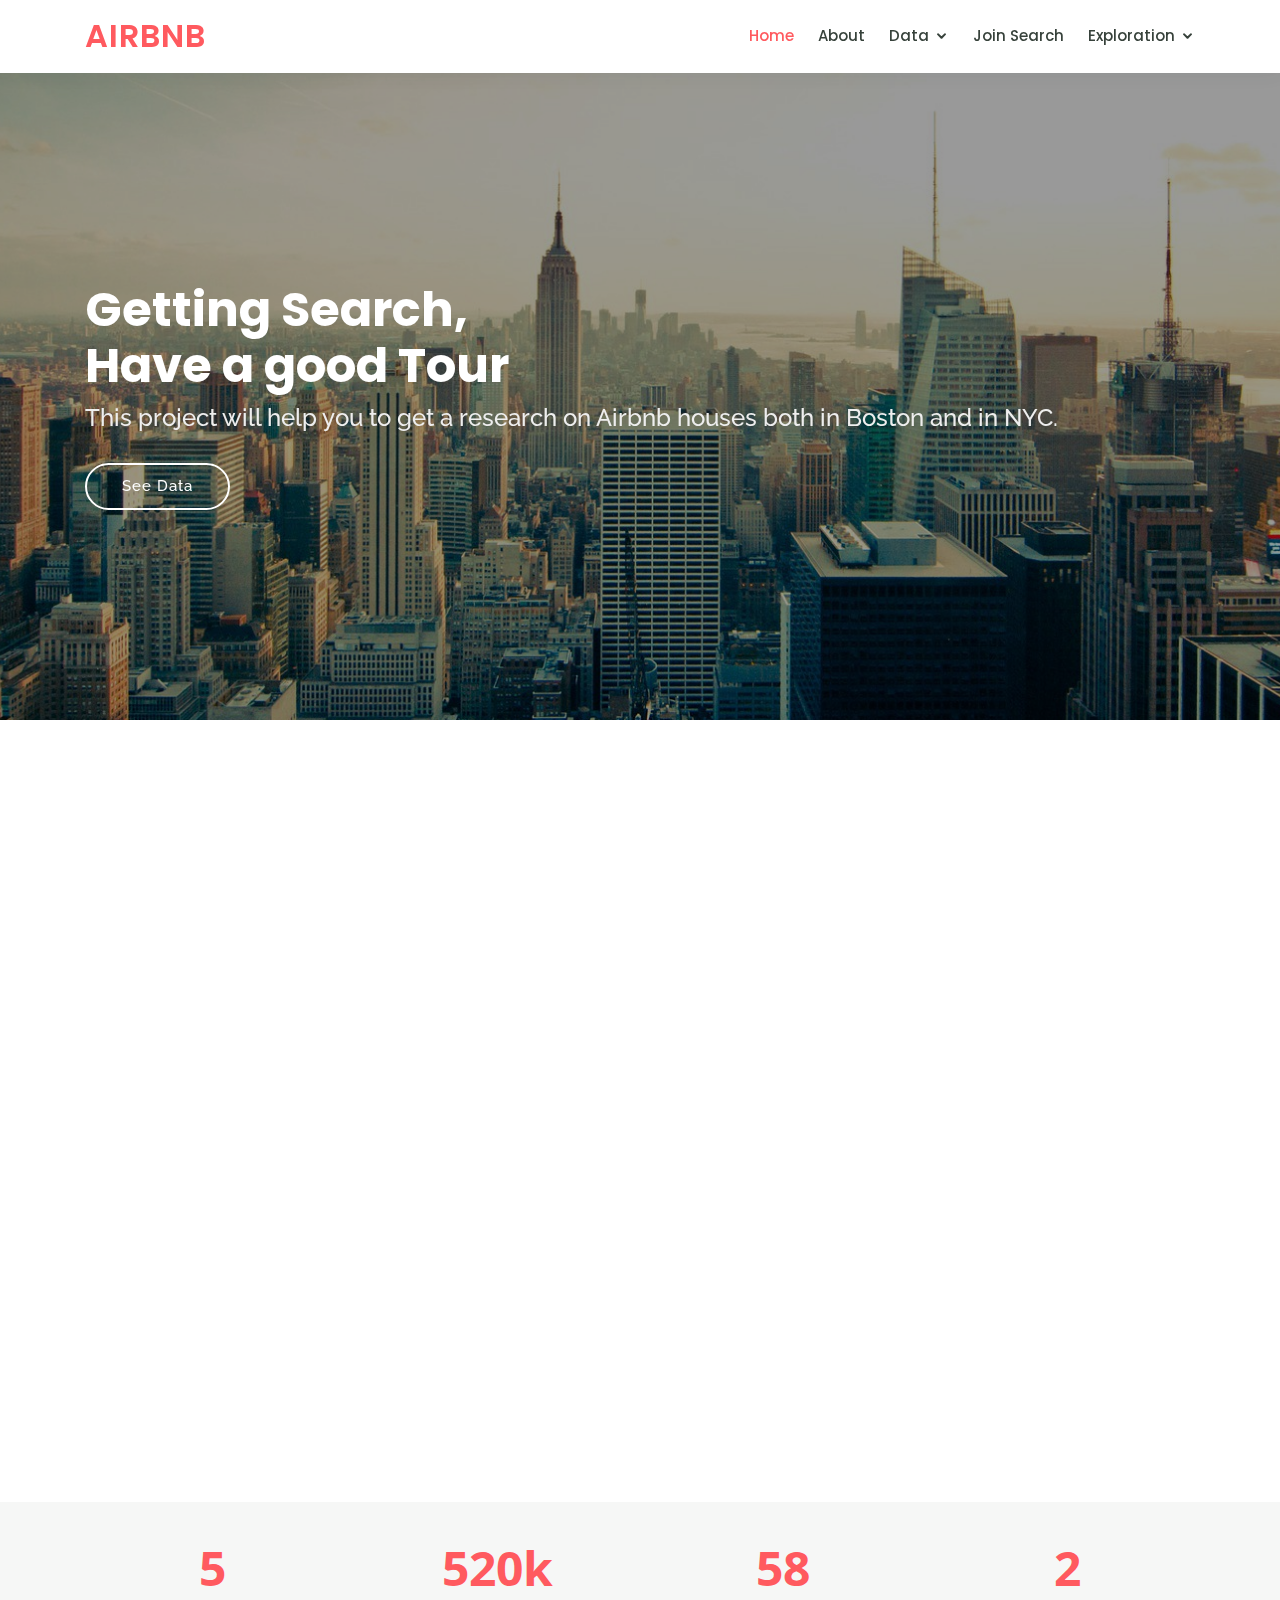
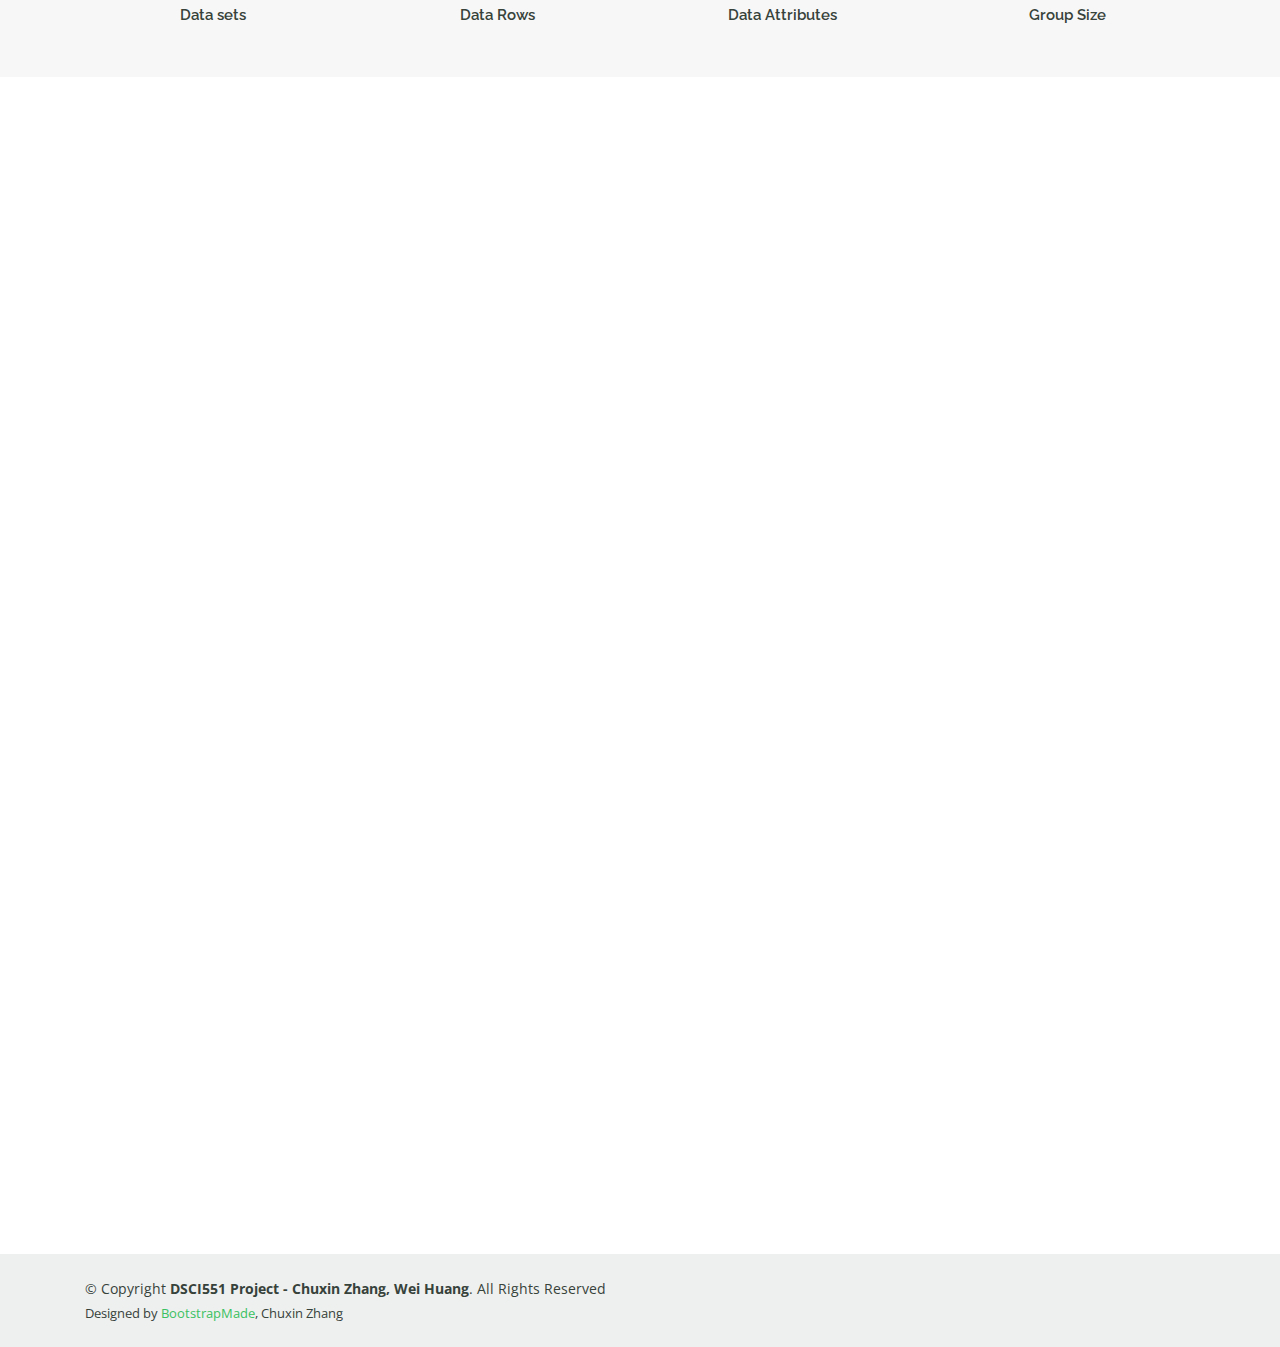
<file: templates/index.html>
<!DOCTYPE html>
<html lang="en">

<head>
  <meta charset="utf-8">
  <meta content="width=device-width, initial-scale=1.0" name="viewport">

  <title>Airbnb houses in NYC and Boston</title>
  <meta content="" name="descriptison">
  <meta content="" name="keywords">


  <!-- Google Fonts -->
  <link href="https://fonts.googleapis.com/css?family=Open+Sans:300,300i,400,400i,600,600i,700,700i|Raleway:300,300i,400,400i,500,500i,600,600i,700,700i|Poppins:300,300i,400,400i,500,500i,600,600i,700,700i" rel="stylesheet">

  <!-- Vendor CSS Files -->
  <link href="../static/assets/vendor/bootstrap/css/bootstrap.min.css" rel="stylesheet">
  <link href="../static/assets/vendor/icofont/icofont.min.css" rel="stylesheet">
  <link href="../static/assets/vendor/boxicons/css/boxicons.min.css" rel="stylesheet">
  <link href="../static/assets/vendor/remixicon/remixicon.css" rel="stylesheet">
  <link href="../static/assets/vendor/owl.carousel/assets/owl.carousel.min.css" rel="stylesheet">
  <link href="../static/assets/vendor/animate.css/animate.min.css" rel="stylesheet">
  <link href="../static/assets/vendor/aos/aos.css" rel="stylesheet">

  <!-- Template Main CSS File -->
  <link href="../static/assets/css/style.css" rel="stylesheet">

  <!-- =======================================================
  * Template Name: Mentor - v2.1.0
  * Template URL: https://bootstrapmade.com/mentor-free-education-bootstrap-theme/
  * Author: BootstrapMade.com
  * License: https://bootstrapmade.com/license/
  ======================================================== -->
</head>

<body>

  <!-- ======= Header ======= -->
  <header id="header" class="fixed-top">
    <div class="container d-flex align-items-center">

      <h1 class="logo mr-auto"><a href="/">Airbnb</a></h1>
      <!-- Uncomment below if you prefer to use an image logo -->
      <!-- <a href="index.html" class="logo mr-auto"><img src="assets/img/logo.png" alt="" class="img-fluid"></a>-->

      <nav class="nav-menu d-none d-lg-block">
        <ul>
          <li class="active"><a href="/">Home</a></li>
            <li><a href="/about">About</a></li>
          <li class="drop-down"><a href="#">Data</a>
            <ul>
                <li><a href="/NYChome">NYC Houses</a></li>
                <li><a href="/NYChost">NYC Hosts</a></li>
                <li><a href="/Bostonhome">Boston Houses</a></li>
                <li><a href="/Bostonhost">Boston Hosts</a></li>
            </ul>
          </li>
          <li><a href="/search">Join Search</a></li>
          <li class="drop-down"><a href="#">Exploration</a>
            <ul>
              <li class="drop-down"><a href="#">Price Average by Location</a>
                <ul>
                  <li><a href="/nycprice?area=Staten Island">In NYC</a></li>
                  <li><a href="/bostonprice">In Boston</a></li>
                </ul>
              </li>
              <li><a href="/hostinBN">Hosts in two places</a></li>
              <li><a href="/tag?area=NYC">Amenities Percentage Research</a></li>
            </ul>
          </li>
        </ul>
      </nav><!-- .nav-menu -->

    </div>
  </header><!-- End Header -->

  <!-- ======= Hero Section ======= -->
  <section id="hero" class="d-flex justify-content-center align-items-center">
    <div class="container position-relative" data-aos="zoom-in" data-aos-delay="100">
      <h1>Getting Search,<br>Have a good Tour</h1>
      <h2>This project will help you to get a research on Airbnb houses both in Boston and in NYC.</h2>
      <a href="#data" class="btn-get-started">See Data</a>
    </div>
  </section><!-- End Hero -->

  <main id="main">

    <!-- ======= About Section ======= -->
    <section id="about" class="about">
      <div class="container" data-aos="fade-up">

        <div class="section-title">
          <h2>About</h2>
          <p>About Us</p>
        </div>

        <div class="row">
          <div class="col-lg-6 order-1 order-lg-2" data-aos="fade-left" data-aos-delay="100">
            <img src="../static/assets/img/about.jpg" class="img-fluid" alt="">
          </div>
          <div class="col-lg-6 pt-4 pt-lg-0 order-2 order-lg-1 content">
            <h3>We’re a team from USC Viterbi, master majored in Applied Data Science. </h3>
            <p class="font-italic">
              This website will give you an intuitive way to view NYC and Boston Airbnb data.
            </p>
              <p>What we have:</p>
            <ul>
              <li><i class="icofont-check-circled"></i>View all the data (Houses/Hosts) in NYC and Boston</li>
              <li><i class="icofont-check-circled"></i>Find comments about the house easily by click the house id.</li>
              <li><i class="icofont-check-circled"></i>Find all the houses the host have by click his/her host id.</li>
              <li><i class="icofont-check-circled"></i>Get a search or filter through data by its id, name, locations... </li>
              <li><i class="icofont-check-circled"></i>Get a join search between Houses and Hosts table so that you can get both information at the same time.</li>
              <li><i class="icofont-check-circled"></i>Some other amazing explorations and analyzing we already supported you!</li>
            </ul>
            <p>
              In this project, we used Mysql and firebase to store our data. And we also use Spark to deal with some data analyzing which showing on our exploration.
                This web is made of Flask framework and Bootstrap design. Users can easily get through the data they need.
            </p>
          </div>
        </div>

      </div>
    </section><!-- End About Section -->

    <!-- ======= Counts Section ======= -->
    <section id="counts" class="counts section-bg">
      <div class="container">

        <div class="row counters">

          <div class="col-lg-3 col-6 text-center">
            <span data-toggle="counter-up">5</span>
            <p>Data sets</p>
          </div>

          <div class="col-lg-3 col-6 text-center">
            <span data-toggle="counter-up">520</span><span>k</span>
            <p>Data Rows</p>
          </div>

          <div class="col-lg-3 col-6 text-center">
            <span data-toggle="counter-up">58</span>
            <p>Data Attributes</p>
          </div>

          <div class="col-lg-3 col-6 text-center">
            <span data-toggle="counter-up">2</span>
            <p>Group Size</p>
          </div>

        </div>

      </div>
    </section><!-- End Counts Section -->

    <!-- ======= Data Section ======= -->
    <section id="data" class="courses">
      <div class="container" data-aos="fade-up">

        <div class="section-title">
          <h2>Data</h2>
          <p>View Data</p>
        </div>

        <div class="row" data-aos="zoom-in" data-aos-delay="100">

          <div class="col-lg-3 col-md-6 d-flex align-items-stretch">
            <div class="course-item">
              <img src="../static/assets/img/NYChouse.jpg" class="img-fluid" alt="...">
              <div class="course-content">
                <h3><a href="/NYChome">NYC Houses</a></h3>
                <p>You can see all the information about NYC houses here. You can also find comments about these listings.</p>
              </div>
            </div>
          </div> <!-- End Data Item-->

          <div class="col-lg-3 col-md-6 d-flex align-items-stretch">
            <div class="course-item">
              <img src="../static/assets/img/NYChost.jpg" class="img-fluid" alt="...">
              <div class="course-content">
                <h3><a href="/NYChost">NYC Hosts</a></h3>
                <p>You can see all the information about NYC hosts here. Remember to click host id to see how many houses he/she has!</p>
              </div>
            </div>
          </div> <!-- End Data Item-->

          <div class="col-lg-3 col-md-6 d-flex align-items-stretch">
            <div class="course-item">
              <img src="../static/assets/img/Bostonhouse.jpg" class="img-fluid" alt="...">
              <div class="course-content">
                <h3><a href="/Bostonhome">Boston Houses</a></h3>
                <p>You can see all the information about NYC houses here. </p>
              </div>
            </div>
          </div> <!-- End Data Item-->

          <div class="col-lg-3 col-md-6 d-flex align-items-stretch">
            <div class="course-item">
              <img src="../static/assets/img/Bostonhost.jpg" class="img-fluid" alt="...">
              <div class="course-content">
                <h3><a href="/Bostonhost">Boston Hosts</a></h3>
                <p>You can see all the information about Boston hosts here. Remember to click host id to see how many houses he/she has!</p>
              </div>
            </div>
          </div> <!-- End Data Item-->

        </div>

      </div>
    </section><!-- End Popular Courses Section -->

      <!-- ======= Why Us Section ======= -->
    <section id="why-us" class="why-us">
      <div class="container" data-aos="fade-up">
        <div class="section-title">
          <h2>Exploration</h2>
          <p>View Exploration</p>
        </div>
        <div class="row">
          <div class="col-lg-4 d-flex align-items-stretch">
            <div class="content">
              <h3>Exploration by Spark</h3>
              <p>
                  We offered amount of exploration data to help you with your plan. We use Spark Dataframe to deal with these data analyzing.
              </p>
            </div>
          </div>
          <div class="col-lg-8 d-flex align-items-stretch" data-aos="zoom-in" data-aos-delay="100">
            <div class="icon-boxes d-flex flex-column justify-content-center">
              <div class="row">
                <div class="col-xl-4 d-flex align-items-stretch">
                  <div class="icon-box mt-4 mt-xl-0">
                    <i class="bx bx-building-house"></i>
                    <h4>Price Average by Location <a href="/nycprice?area=Staten Island">in NYC</a> and <a href="/bostonprice">in Boston</a></h4>
                      <p>We calculate price average by house location in NYC and in Boston.</p>
                  </div>
                </div>
                  <div class="col-xl-4 d-flex align-items-stretch">
                  <div class="icon-box mt-4 mt-xl-0">
                    <i class="bx bx-bed"></i>
                    <a href="/hostinBN"><h4>Host intersection</h4></a>
                    <p>See superhosts who have houses both in Boston and NYC!</p>
                  </div>
                </div>
                <div class="col-xl-4 d-flex align-items-stretch">
                  <div class="icon-box mt-4 mt-xl-0">
                    <i class="bx bx-wifi"></i>
                    <a href="/tag?area=NYC"><h4>Amenities percentage by room type</h4></a>
                    <p>See how likely you will get the amenities according to the room type you choose.</p>
                  </div>
                </div>
              </div>
            </div><!-- End .content-->
          </div>
        </div>

      </div>
    </section><!-- End Why Us Section -->

  </main><!-- End #main -->

  <!-- ======= Footer ======= -->
  <footer id="footer">

    <div class="container d-md-flex py-4">

      <div class="mr-md-auto text-center text-md-left">
        <div class="copyright">
          &copy; Copyright <strong><span>DSCI551 Project - Chuxin Zhang, Wei Huang</span></strong>. All Rights Reserved
        </div>
        <div class="credits">
          <!-- All the links in the footer should remain intact. -->
          <!-- You can delete the links only if you purchased the pro version. -->
          <!-- Licensing information: https://bootstrapmade.com/license/ -->
          <!-- Purchase the pro version with working PHP/AJAX contact form: https://bootstrapmade.com/mentor-free-education-bootstrap-theme/ -->
          Designed by <a href="https://bootstrapmade.com/">BootstrapMade</a>, Chuxin Zhang
        </div>
      </div>
    </div>
  </footer><!-- End Footer -->

  <a href="#" class="back-to-top"><i class="bx bx-up-arrow-alt"></i></a>
  <div id="preloader"></div>

  <!-- Vendor JS Files -->
  <script src="../static/assets/vendor/jquery/jquery.min.js"></script>
  <script src="../static/assets/vendor/bootstrap/js/bootstrap.bundle.min.js"></script>
  <script src="../static/assets/vendor/jquery.easing/jquery.easing.min.js"></script>
  <script src="../static/assets/vendor/php-email-form/validate.js"></script>
  <script src="../static/assets/vendor/waypoints/jquery.waypoints.min.js"></script>
  <script src="../static/assets/vendor/counterup/counterup.min.js"></script>
  <script src="../static/assets/vendor/owl.carousel/owl.carousel.min.js"></script>
  <script src="../static/assets/vendor/aos/aos.js"></script>

  <!-- Template Main JS File -->
  <script src="../static/assets/js/main.js"></script>

</body>

</html>
</file>
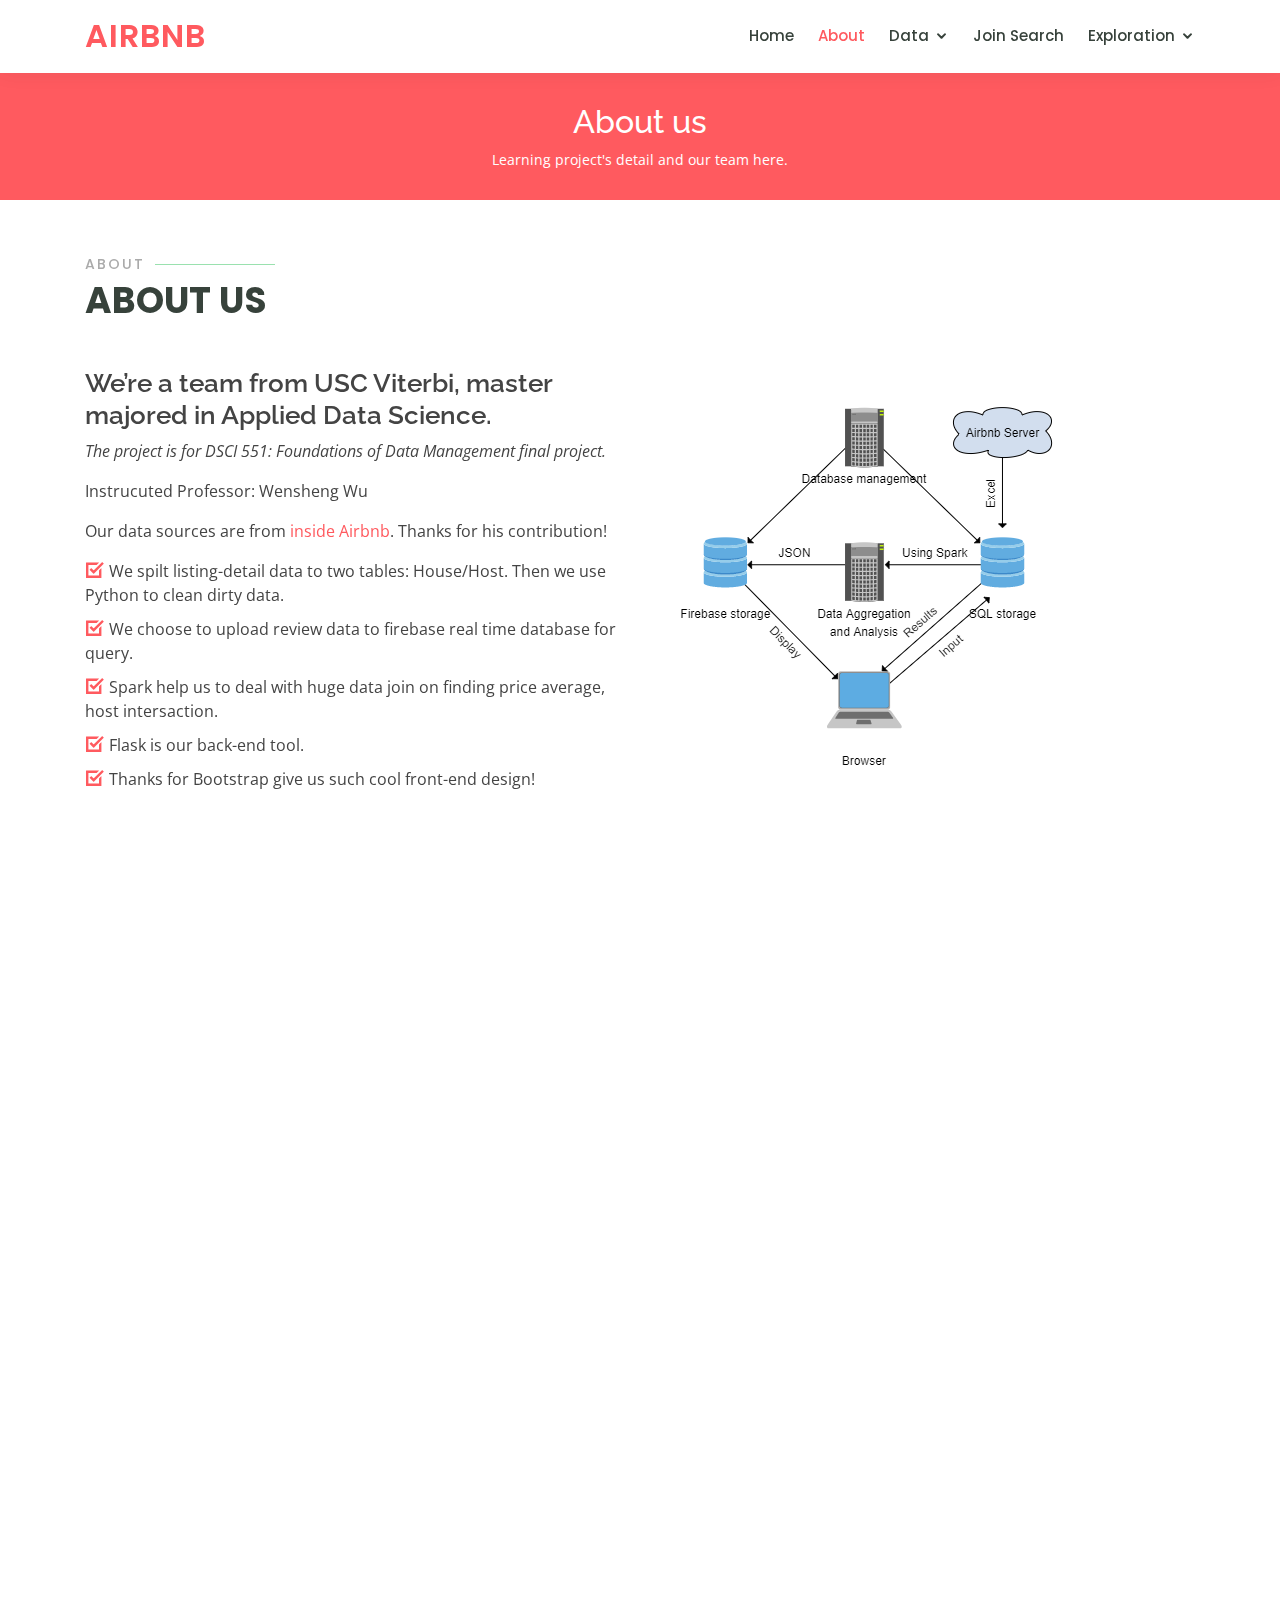
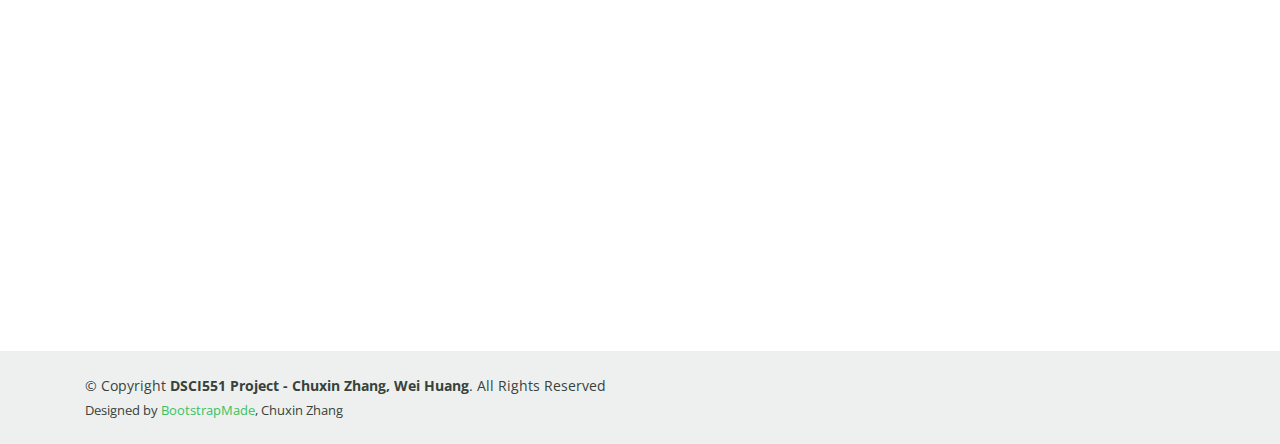
<file: templates/about.html>
<!DOCTYPE html>
<html lang="en">

<head>
  <meta charset="utf-8">
  <meta content="width=device-width, initial-scale=1.0" name="viewport">

  <title>Airbnb houses in NYC and Boston</title>
  <meta content="" name="descriptison">
  <meta content="" name="keywords">

  <!-- Google Fonts -->
  <link href="https://fonts.googleapis.com/css?family=Open+Sans:300,300i,400,400i,600,600i,700,700i|Raleway:300,300i,400,400i,500,500i,600,600i,700,700i|Poppins:300,300i,400,400i,500,500i,600,600i,700,700i" rel="stylesheet">

  <!-- Vendor CSS Files -->
  <link href="../static/assets/vendor/bootstrap/css/bootstrap.min.css" rel="stylesheet">
  <link href="../static/assets/vendor/icofont/icofont.min.css" rel="stylesheet">
  <link href="../static/assets/vendor/boxicons/css/boxicons.min.css" rel="stylesheet">
  <link href="../static/assets/vendor/remixicon/remixicon.css" rel="stylesheet">
  <link href="../static/assets/vendor/owl.carousel/assets/owl.carousel.min.css" rel="stylesheet">
  <link href="../static/assets/vendor/animate.css/animate.min.css" rel="stylesheet">
  <link href="../static/assets/vendor/aos/aos.css" rel="stylesheet">

  <!-- Template Main CSS File -->
  <link href="../static/assets/css/style.css" rel="stylesheet">

  <!-- =======================================================
  * Template Name: Mentor - v2.1.0
  * Template URL: https://bootstrapmade.com/mentor-free-education-bootstrap-theme/
  * Author: BootstrapMade.com
  * License: https://bootstrapmade.com/license/
  ======================================================== -->
</head>

<body>

  <!-- ======= Header ======= -->
  <header id="header" class="fixed-top">
    <div class="container d-flex align-items-center">

      <h1 class="logo mr-auto"><a href="/">Airbnb</a></h1>
      <!-- Uncomment below if you prefer to use an image logo -->
      <!-- <a href="index.html" class="logo mr-auto"><img src="assets/img/logo.png" alt="" class="img-fluid"></a>-->

      <nav class="nav-menu d-none d-lg-block">
        <ul>
          <li><a href="/">Home</a></li>
            <li class="active"><a href="/about">About</a></li>
          <li class="drop-down"><a href="#">Data</a>
            <ul>
                <li><a href="/NYChome">NYC Houses</a></li>
                <li><a href="/NYChost">NYC Hosts</a></li>
                <li><a href="/Bostonhome">Boston Houses</a></li>
                <li><a href="/Bostonhost">Boston Hosts</a></li>
            </ul>
          </li>
          <li><a href="/search">Join Search</a></li>
          <li class="drop-down"><a href="#">Exploration</a>
            <ul>
              <li class="drop-down"><a href="#">Price Average by Location</a>
                <ul>
                  <li><a href="/nycprice?area=Staten Island">In NYC</a></li>
                  <li><a href="/bostonprice">In Boston</a></li>
                </ul>
              </li>
              <li><a href="/hostinBN">Hosts in two places</a></li>
              <li><a href="/tag?area=NYC">Amenities Percentage Research</a></li>
            </ul>
          </li>
        </ul>
      </nav><!-- .nav-menu -->

    </div>
  </header><!-- End Header -->

  <main id="main">
    <!-- ======= Breadcrumbs ======= -->
    <div class="breadcrumbs" data-aos="fade-in">
      <div class="container">
        <h2>About us</h2>
        <p>Learning project's detail and our team here.</p>
      </div>
    </div><!-- End Breadcrumbs -->
    <!-- ======= About Section ======= -->
    <section id="about" class="about">
      <div class="container" data-aos="fade-up">

        <div class="section-title">
          <h2>About</h2>
          <p>About us</p>
        </div>

        <div class="row">
          <div class="col-lg-6 order-1 order-lg-2" data-aos="fade-left" data-aos-delay="100">
            <img src="../static/assets/img/diagram.png" class="img-fluid" alt="">
          </div>
          <div class="col-lg-6 pt-4 pt-lg-0 order-2 order-lg-1 content">
            <h3>We’re a team from USC Viterbi, master majored in Applied Data Science. </h3>
            <p class="font-italic">
              The project is for DSCI 551: Foundations of Data Management final project.
            </p>
              <p>Instrucuted Professor: Wensheng Wu</p>
              <p>Our data sources are from <a href="http://insideairbnb.com/get-the-data.html">inside Airbnb</a>. Thanks for his contribution!</p>
            <ul>
              <li><i class="icofont-checked"></i>We spilt listing-detail data to two tables: House/Host. Then we use Python to clean dirty data.</li>
              <li><i class="icofont-checked"></i>We choose to upload review data to firebase real time database for query.</li>
              <li><i class="icofont-checked"></i>Spark help us to deal with huge data join on finding price average, host intersaction.</li>
              <li><i class="icofont-checked"></i>Flask is our back-end tool.</li>
              <li><i class="icofont-checked"></i>Thanks for Bootstrap give us such cool front-end design!</li>
            </ul>
          </div>
        </div>

      </div>
    </section><!-- End About Section -->
    <!-- ======= Features Section ======= -->
    <section id="features" class="features">
      <div class="container" data-aos="fade-up">

        <div class="row" data-aos="zoom-in" data-aos-delay="100">
          <div class="col-lg-3 col-md-4">
            <div class="icon-box">
              <i class="ri-store-line" style="color: #ffbb2c;"></i>
              <h3><a href="">R</a></h3>
            </div>
          </div>
          <div class="col-lg-3 col-md-4 mt-4 mt-md-0">
            <div class="icon-box">
              <i class="icofont-file-python" style="color: #5578ff;"></i>
              <h3><a href="">Python3</a></h3>
            </div>
          </div>
          <div class="col-lg-3 col-md-4 mt-4 mt-md-0">
            <div class="icon-box">
              <i class="ri-calendar-todo-line" style="color: #e80368;"></i>
              <h3><a href="">Spark</a></h3>
            </div>
          </div>
          <div class="col-lg-3 col-md-4 mt-4 mt-lg-0">
            <div class="icon-box">
              <i class="icofont-file-sql" style="color: #e361ff;"></i>
              <h3><a href="">Mysql</a></h3>
            </div>
          </div>
          <div class="col-lg-3 col-md-4 mt-4">
            <div class="icon-box">
              <i class="icofont-brand-amazon" style="color: #47aeff;"></i>
              <h3><a href="">Firebase</a></h3>
            </div>
          </div>
          <div class="col-lg-3 col-md-4 mt-4">
            <div class="icon-box">
              <i class="icofont-flask" style="color: #ffa76e;"></i>
              <h3><a href="">Flask</a></h3>
            </div>
          </div>
          <div class="col-lg-3 col-md-4 mt-4">
            <div class="icon-box">
              <i class="icofont-bootstrap" style="color: #11dbcf;"></i>
              <h3><a href="">Bootstrap</a></h3>
            </div>
          </div>
        </div>

      </div>
    </section><!-- End Features Section -->

      <!-- ======= Testimonials Section ======= -->
    <section id="testimonials" class="testimonials">
      <div class="container" data-aos="fade-up">

        <div class="section-title">
          <h2>Our members</h2>
          <p>Learn our team</p>
        </div>

          <div class="testimonial-wrap">
            <div class="testimonial-item">
              <img src="../static/assets/img/testimonials/member1.png" class="testimonial-img" alt="">
              <h3>Chuxin Zhang</h3>
              <h4>Founder</h4>
              <p>
                <i class="bx bxs-quote-alt-left quote-icon-left"></i>
                  Bachelor‘s Degree, Information Management and Technology, Syracuse University
                  <i class="bx bxs-quote-alt-right quote-icon-right"></i>
              </p>
                <p>Familiar with: Python, SQL, R, Front-Web</p>
            </div>
          </div>

          <div class="testimonial-wrap">
            <div class="testimonial-item">
              <img src="../static/assets/img/testimonials/member2.png" class="testimonial-img" alt="">
              <h3>Wei Huang</h3>
              <h4>Founder</h4>
              <p>
                <i class="bx bxs-quote-alt-left quote-icon-left"></i>
                Bachelor‘s Degree, Soft Engineering, Huazhong University of Science and Technology
            <i class="bx bxs-quote-alt-right quote-icon-right"></i>
              </p>
                <p>Familiar with: Java, SQL, Server side</p>
            </div>
          </div>

        </div>

      </div>
    </section><!-- End Testimonials Section -->

  </main><!-- End #main -->

  <!-- ======= Footer ======= -->
  <footer id="footer">

    <div class="container d-md-flex py-4">

      <div class="mr-md-auto text-center text-md-left">
        <div class="copyright">
          &copy; Copyright <strong><span>DSCI551 Project - Chuxin Zhang, Wei Huang</span></strong>. All Rights Reserved
        </div>
        <div class="credits">
          <!-- All the links in the footer should remain intact. -->
          <!-- You can delete the links only if you purchased the pro version. -->
          <!-- Licensing information: https://bootstrapmade.com/license/ -->
          <!-- Purchase the pro version with working PHP/AJAX contact form: https://bootstrapmade.com/mentor-free-education-bootstrap-theme/ -->
          Designed by <a href="https://bootstrapmade.com/">BootstrapMade</a>, Chuxin Zhang
        </div>
      </div>
    </div>
  </footer><!-- End Footer -->

  <a href="#" class="back-to-top"><i class="bx bx-up-arrow-alt"></i></a>
  <div id="preloader"></div>

  <!-- Vendor JS Files -->
  <script src="../static/assets/vendor/jquery/jquery.min.js"></script>
  <script src="../static/assets/vendor/bootstrap/js/bootstrap.bundle.min.js"></script>
  <script src="../static/assets/vendor/jquery.easing/jquery.easing.min.js"></script>
  <script src="../static/assets/vendor/php-email-form/validate.js"></script>
  <script src="../static/assets/vendor/waypoints/jquery.waypoints.min.js"></script>
  <script src="../static/assets/vendor/counterup/counterup.min.js"></script>
  <script src="../static/assets/vendor/owl.carousel/owl.carousel.min.js"></script>
  <script src="../static/assets/vendor/aos/aos.js"></script>

  <!-- Template Main JS File -->
  <script src="../static/assets/js/main.js"></script>

</body>

</html>
</file>
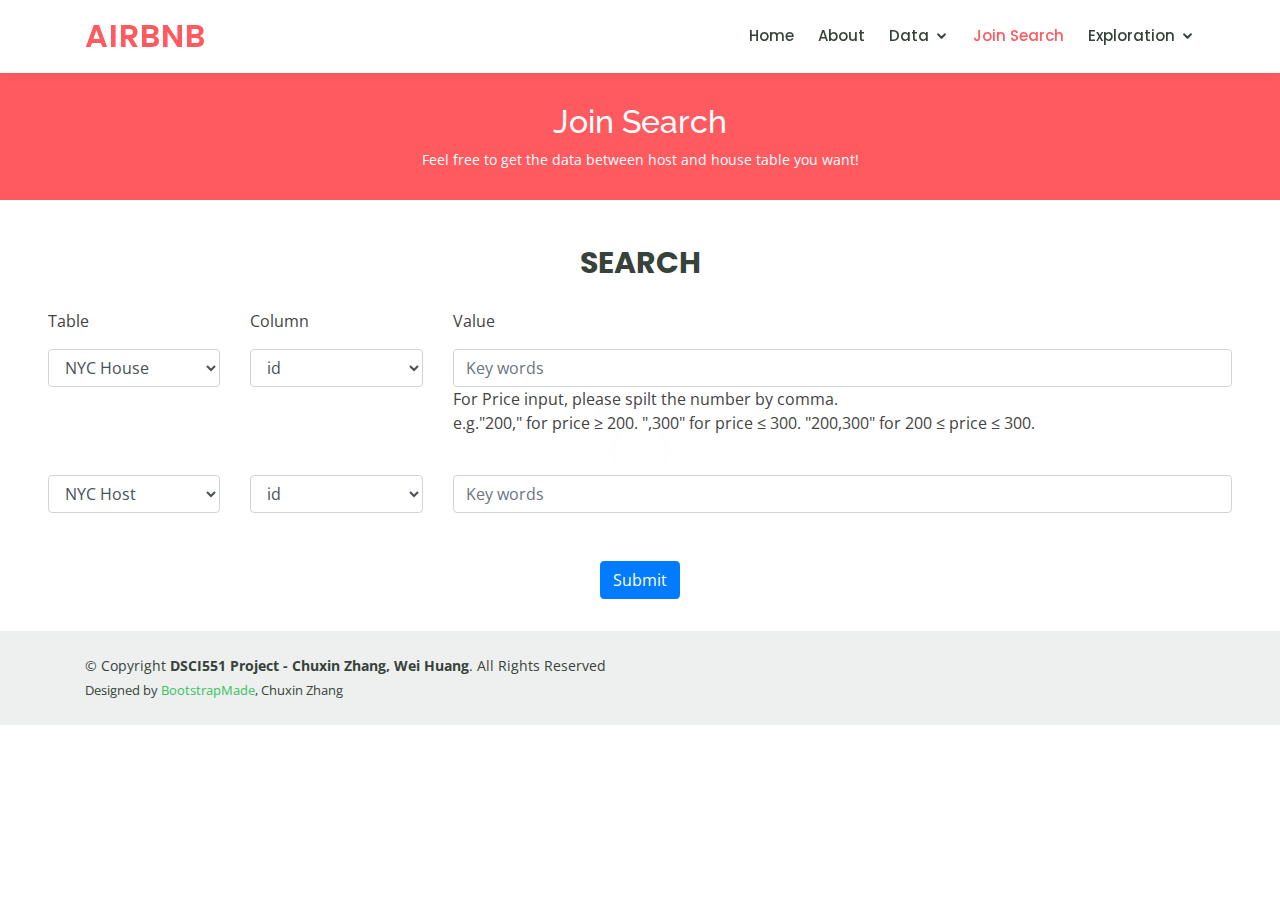
<file: templates/search.html>
<!DOCTYPE html>
<html lang="en">

<head>
  <meta charset="utf-8">
  <meta content="width=device-width, initial-scale=1.0" name="viewport">

  <title>Airbnb houses in NYC and Boston</title>
  <meta content="" name="descriptison">
  <meta content="" name="keywords">

  <!-- Favicons -->
  <!-- Google Fonts -->
  <link href="https://fonts.googleapis.com/css?family=Open+Sans:300,300i,400,400i,600,600i,700,700i|Raleway:300,300i,400,400i,500,500i,600,600i,700,700i|Poppins:300,300i,400,400i,500,500i,600,600i,700,700i" rel="stylesheet">

  <!-- Vendor CSS Files -->
  <link href="../static/assets/vendor/bootstrap/css/bootstrap.min.css" rel="stylesheet">
  <link href="../static/assets/vendor/icofont/icofont.min.css" rel="stylesheet">
  <link href="../static/assets/vendor/boxicons/css/boxicons.min.css" rel="stylesheet">
  <link href="../static/assets/vendor/remixicon/remixicon.css" rel="stylesheet">
  <link href="../static/assets/vendor/owl.carousel/assets/owl.carousel.min.css" rel="stylesheet">
  <link href="../static/assets/vendor/animate.css/animate.min.css" rel="stylesheet">
  <link href="../static/assets/vendor/aos/aos.css" rel="stylesheet">

  <!-- Template Main CSS File -->
  <link href="../static/assets/css/style.css" rel="stylesheet">

  <!-- =======================================================
  * Template Name: Mentor - v2.1.0
  * Template URL: https://bootstrapmade.com/mentor-free-education-bootstrap-theme/
  * Author: BootstrapMade.com
  * License: https://bootstrapmade.com/license/
  ======================================================== -->
</head>

<body>

  <!-- ======= Header ======= -->
  <header id="header" class="fixed-top">
    <div class="container d-flex align-items-center">

      <h1 class="logo mr-auto"><a href="/">Airbnb</a></h1>
      <!-- Uncomment below if you prefer to use an image logo -->
      <!-- <a href="index.html" class="logo mr-auto"><img src="assets/img/logo.png" alt="" class="img-fluid"></a>-->

      <nav class="nav-menu d-none d-lg-block">
        <ul>
          <li><a href="/">Home</a></li>
            <li><a href="/about">About</a></li>
          <li class="drop-down"><a href="#">Data</a>
            <ul>
                <li><a href="/NYChome">NYC Houses</a></li>
                <li><a href="/NYChost">NYC Hosts</a></li>
                <li><a href="/Bostonhome">Boston Houses</a></li>
                <li><a href="/Bostonhost">Boston Hosts</a></li>
            </ul>
          </li>
          <li class="active"><a href="/search">Join Search</a></li>
          <li class="drop-down"><a href="#">Exploration</a>
            <ul>
              <li class="drop-down"><a href="#">Price Average by Location</a>
                <ul>
                  <li><a href="/nycprice?area=Staten Island">In NYC</a></li>
                  <li><a href="/bostonprice">In Boston</a></li>
                </ul>
              </li>
              <li><a href="/hostinBN">Hosts in two places</a></li>
              <li><a href="/tag?area=NYC">Amenities Percentage Research</a></li>
            </ul>
          </li>
        </ul>
      </nav><!-- .nav-menu -->

    </div>
  </header><!-- End Header -->

  <main id="main">
    <!-- ======= Breadcrumbs ======= -->
    <div class="breadcrumbs" data-aos="fade-in">
      <div class="container">
        <h2>Join Search</h2>
        <p>Feel free to get the data between host and house table you want!</p>
      </div>
    </div><!-- End Breadcrumbs -->

      <div class="section-title text-center search-title">
          <p>Search</p>
        </div>
       <!-- ======= Search ======= -->
      <section class="p-4 pl-5 pr-5">
          <form action="/joinresult">
          <div class="row">
            <div class="col-md-2">
              <p>Table</p>
            </div>
          <div class="col-md-2">
              <p>Column</p>
            </div>
            <div class="col-md-8">
                <p>Value</p>
            </div>
          </div>
          <div class="row">
            <div class="col-md-2">
              <select class="form-control" id="exampleFormControlSelect1" name="table1">
                  <option value="nyc_home">NYC House</option>
                  <option value="bo_home">Boston House</option>
                </select>
            </div>
          <div class="col-md-2">
              <select class="form-control" id="exampleFormControlSelect1" name="column1">
                  <option>id</option>
                  <option>name</option>
                  <option>neighbourhood</option>
                  <option>price</option>
                  <option>amenities</option>
                </select>
            </div>
            <div class="col-md-8">
              <input type="text" class="form-control" placeholder="Key words" name="keyword1">
              <p>
                For Price input, please spilt the number by comma.</br>
                 e.g."200," for price ≥ 200. ",300" for price ≤ 300. "200,300" for 200 ≤ price ≤ 300.
              </p>
            </div>
          </div>
          <div class="row pt-4">
            <div class="col-md-2">
              <select class="form-control" id="exampleFormControlSelect1" name="table2">
                  <option value="nyc_host">NYC Host</option>
                  <option value="bo_host">Boston Host</option>
                </select>
            </div>
          <div class="col-md-2">
              <select class="form-control" id="exampleFormControlSelect1" name="column2">
                  <option value="host_id">id</option>
                  <option value="host_name">name</option>
                  <option value="host_location">location</option>
                  <option value="host_verifications">verification</option>
                </select>
            </div>
            <div class="col-md-8">
              <input type="text" class="form-control" placeholder="Key words" name="keyword2">
            </div>
          </div>
          <div class="row pt-5 justify-content-center">
              <button type="submit" class="btn btn-primary mb-2">Submit</button>
          </div>
        </form>
      </section>


  </main><!-- End #main -->

  <!-- ======= Footer ======= -->
  <footer id="footer">

    <div class="container d-md-flex py-4">

      <div class="mr-md-auto text-center text-md-left">
        <div class="copyright">
          &copy; Copyright <strong><span>DSCI551 Project - Chuxin Zhang, Wei Huang</span></strong>. All Rights Reserved
        </div>
        <div class="credits">
          <!-- All the links in the footer should remain intact. -->
          <!-- You can delete the links only if you purchased the pro version. -->
          <!-- Licensing information: https://bootstrapmade.com/license/ -->
          <!-- Purchase the pro version with working PHP/AJAX contact form: https://bootstrapmade.com/mentor-free-education-bootstrap-theme/ -->
          Designed by <a href="https://bootstrapmade.com/">BootstrapMade</a>, Chuxin Zhang
        </div>
      </div>
    </div>
  </footer><!-- End Footer -->

  <a href="#" class="back-to-top"><i class="bx bx-up-arrow-alt"></i></a>
  <div id="preloader"></div>

  <!-- Vendor JS Files -->
  <script src="../static/assets/vendor/jquery/jquery.min.js"></script>
  <script src="../static/assets/vendor/bootstrap/js/bootstrap.bundle.min.js"></script>
  <script src="../static/assets/vendor/jquery.easing/jquery.easing.min.js"></script>
  <script src="../static/assets/vendor/php-email-form/validate.js"></script>
  <script src="../static/assets/vendor/waypoints/jquery.waypoints.min.js"></script>
  <script src="../static/assets/vendor/counterup/counterup.min.js"></script>
  <script src="../static/assets/vendor/owl.carousel/owl.carousel.min.js"></script>
  <script src="../static/assets/vendor/aos/aos.js"></script>

  <!-- Template Main JS File -->
  <script src="../static/assets/js/main.js"></script>

</body>

</html>
</file>
<file: static/assets/css/style.css>
/**
* Template Name: Mentor - v2.1.0
* Template URL: https://bootstrapmade.com/mentor-free-education-bootstrap-theme/
* Author: BootstrapMade.com
* License: https://bootstrapmade.com/license/
*/

/*--------------------------------------------------------------
# General
--------------------------------------------------------------*/
body {
  font-family: "Open Sans", sans-serif;
  color: #444444;
}

a {
  color: #FF5A5F;
}

a:hover {
  color: #86db9f;
  text-decoration: none;
}

h1, h2, h3, h4, h5, h6 {
  font-family: "Raleway", sans-serif;
}

/*--------------------------------------------------------------
# Back to top button
--------------------------------------------------------------*/
.back-to-top {
  position: fixed;
  display: none;
  right: 15px;
  bottom: 15px;
  z-index: 99999;
}

.back-to-top i {
  display: flex;
  align-items: center;
  justify-content: center;
  font-size: 24px;
  width: 40px;
  height: 40px;
  border-radius: 50px;
  background: #FF5A5F;
  color: #fff;
  transition: all 0.4s;
}

.back-to-top i:hover {
  background: #3ac162;
  color: #fff;
}

/*--------------------------------------------------------------
# Preloader
--------------------------------------------------------------*/
#preloader {
  position: fixed;
  top: 0;
  left: 0;
  right: 0;
  bottom: 0;
  z-index: 9999;
  overflow: hidden;
  background: #fff;
}

#preloader:before {
  content: "";
  position: fixed;
  top: calc(50% - 30px);
  left: calc(50% - 30px);
  border: 6px solid #FF5A5F;
  border-top-color: #fff;
  border-bottom-color: #fff;
  border-radius: 50%;
  width: 60px;
  height: 60px;
  -webkit-animation: animate-preloader 1s linear infinite;
  animation: animate-preloader 1s linear infinite;
}

@-webkit-keyframes animate-preloader {
  0% {
    transform: rotate(0deg);
  }
  100% {
    transform: rotate(360deg);
  }
}

@keyframes animate-preloader {
  0% {
    transform: rotate(0deg);
  }
  100% {
    transform: rotate(360deg);
  }
}

/*--------------------------------------------------------------
# Disable aos animation delay on mobile devices
--------------------------------------------------------------*/
@media screen and (max-width: 768px) {
  [data-aos-delay] {
    transition-delay: 0 !important;
  }
}

/*--------------------------------------------------------------
# Header
--------------------------------------------------------------*/
#header {
  background: #fff;
  transition: all 0.5s;
  z-index: 997;
  padding: 15px 0;
  box-shadow: 0px 0 18px rgba(55, 66, 59, 0.08);
}

#header .logo {
  font-size: 32px;
  margin: 0;
  padding: 0;
  line-height: 1;
  font-weight: 600;
  letter-spacing: 1px;
  text-transform: uppercase;
  font-family: "Poppins", sans-serif;
}

#header .logo a {
  color: #FF5A5F;
}

#header .logo img {
  max-height: 40px;
}

@media (max-width: 992px) {
  #header .logo {
    font-size: 28px;
  }
}

/*--------------------------------------------------------------
# Navigation Menu
--------------------------------------------------------------*/
/* Desktop Navigation */
.nav-menu ul {
  margin: 0;
  padding: 0;
  list-style: none;
}

.nav-menu > ul {
  display: flex;
}

.nav-menu > ul > li {
  position: relative;
  white-space: nowrap;
  padding: 10px 0 10px 24px;
}

.nav-menu a {
  display: block;
  position: relative;
  color: #37423b;
  transition: 0.3s;
  font-size: 15px;
  font-family: "Poppins", sans-serif;
  font-weight: 500;
}

.nav-menu a:hover, .nav-menu .active > a, .nav-menu li:hover > a {
  color: #FF5A5F;
}

.nav-menu .drop-down ul {
  display: block;
  position: absolute;
  left: 24px;
  top: calc(100% + 30px);
  z-index: 99;
  opacity: 0;
  visibility: hidden;
  padding: 10px 0;
  background: #fff;
  box-shadow: 0px 0px 30px rgba(127, 137, 161, 0.25);
  transition: 0.3s;
  border-radius: 4px;
}

.nav-menu .drop-down:hover > ul {
  opacity: 1;
  top: 100%;
  visibility: visible;
}

.nav-menu .drop-down li {
  min-width: 180px;
  position: relative;
}

.nav-menu .drop-down ul a {
  padding: 10px 20px;
  font-size: 14px;
  font-weight: 500;
  text-transform: none;
  color: #37423b;
}

.nav-menu .drop-down ul a:hover, .nav-menu .drop-down ul .active > a, .nav-menu .drop-down ul li:hover > a {
  color: #FF5A5F;
}

.nav-menu .drop-down > a:after {
  content: "\ea99";
  font-family: IcoFont;
  padding-left: 5px;
}

.nav-menu .drop-down .drop-down ul {
  top: 0;
  left: calc(100% - 30px);
}

.nav-menu .drop-down .drop-down:hover > ul {
  opacity: 1;
  top: 0;
  left: 100%;
}

.nav-menu .drop-down .drop-down > a {
  padding-right: 35px;
}

.nav-menu .drop-down .drop-down > a:after {
  content: "\eaa0";
  font-family: IcoFont;
  position: absolute;
  right: 15px;
}

@media (max-width: 1366px) {
  .nav-menu .drop-down .drop-down ul {
    left: -90%;
  }
  .nav-menu .drop-down .drop-down:hover > ul {
    left: -100%;
  }
  .nav-menu .drop-down .drop-down > a:after {
    content: "\ea9d";
  }
}

/* Get Startet Button */
.get-started-btn {
  margin-left: 22px;
  background: #FF5A5F;
  color: #fff;
  border-radius: 50px;
  padding: 8px 25px;
  white-space: nowrap;
  transition: 0.3s;
  font-size: 14px;
  display: inline-block;
}

.get-started-btn:hover {
  background: #3ac162;
  color: #fff;
}

@media (max-width: 768px) {
  .get-started-btn {
    margin: 0 48px 0 0;
    padding: 6px 18px;
  }
}

/* Mobile Navigation */
.mobile-nav-toggle {
  position: fixed;
  top: 17px;
  right: 15px;
  z-index: 9998;
  border: 0;
  background: none;
  font-size: 24px;
  transition: all 0.4s;
  outline: none !important;
  line-height: 1;
  cursor: pointer;
  text-align: right;
}

.mobile-nav-toggle i {
  color: #37423b;
}

.mobile-nav {
  position: fixed;
  top: 55px;
  right: 15px;
  bottom: 15px;
  left: 15px;
  z-index: 9999;
  overflow-y: auto;
  background: #fff;
  transition: ease-in-out 0.2s;
  opacity: 0;
  visibility: hidden;
  border-radius: 10px;
  padding: 10px 0;
}

.mobile-nav * {
  margin: 0;
  padding: 0;
  list-style: none;
}

.mobile-nav a {
  display: block;
  position: relative;
  color: #37423b;
  padding: 10px 20px;
  font-weight: 500;
  outline: none;
}

.mobile-nav a:hover, .mobile-nav .active > a, .mobile-nav li:hover > a {
  color: #FF5A5F;
  text-decoration: none;
}

.mobile-nav .drop-down > a:after {
  content: "\ea99";
  font-family: IcoFont;
  padding-left: 10px;
  position: absolute;
  right: 15px;
}

.mobile-nav .active.drop-down > a:after {
  content: "\eaa1";
}

.mobile-nav .drop-down > a {
  padding-right: 35px;
}

.mobile-nav .drop-down ul {
  display: none;
  overflow: hidden;
}

.mobile-nav .drop-down li {
  padding-left: 20px;
}

.mobile-nav-overly {
  width: 100%;
  height: 100%;
  z-index: 9997;
  top: 0;
  left: 0;
  position: fixed;
  background: rgba(32, 38, 34, 0.6);
  overflow: hidden;
  display: none;
  transition: ease-in-out 0.2s;
}

.mobile-nav-active {
  overflow: hidden;
}

.mobile-nav-active .mobile-nav {
  opacity: 1;
  visibility: visible;
}

.mobile-nav-active .mobile-nav-toggle i {
  color: #fff;
}

/*--------------------------------------------------------------
# Hero Section
--------------------------------------------------------------*/
#hero {
  width: 100%;
  height: 80vh;
  background: url("../img/hero-bg.jpeg") top center;
  background-size: cover;
  position: relative;
}

#hero:before {
  content: "";
  background: rgba(0, 0, 0, 0.4);
  position: absolute;
  bottom: 0;
  top: 0;
  left: 0;
  right: 0;
}

#hero .container {
  padding-top: 72px;
}

@media (max-width: 992px) {
  #hero .container {
    padding-top: 62px;
  }
}

#hero h1 {
  margin: 0;
  font-size: 48px;
  font-weight: 700;
  line-height: 56px;
  color: #fff;
  font-family: "Poppins", sans-serif;
}

#hero h2 {
  color: #eee;
  margin: 10px 0 0 0;
  font-size: 24px;
}

#hero .btn-get-started {
  font-family: "Raleway", sans-serif;
  font-weight: 500;
  font-size: 15px;
  letter-spacing: 1px;
  display: inline-block;
  padding: 10px 35px;
  border-radius: 50px;
  transition: 0.5s;
  margin-top: 30px;
  border: 2px solid #fff;
  color: #fff;
}

#hero .btn-get-started:hover {
  background: #FF5A5F;
  border: 2px solid #FF5A5F;
}

@media (min-width: 1024px) {
  #hero {
    background-attachment: fixed;
  }
}

@media (max-width: 768px) {
  #hero {
    height: 100vh;
  }
  #hero h1 {
    font-size: 28px;
    line-height: 36px;
  }
  #hero h2 {
    font-size: 18px;
    line-height: 24px;
  }
}

/*--------------------------------------------------------------
# Sections General
--------------------------------------------------------------*/
section {
  padding: 60px 0;
  overflow: hidden;
}

.section-bg {
  background-color: #f6f7f6;
}

.section-title {
  padding-bottom: 40px;
}

.section-title h2 {
  font-size: 14px;
  font-weight: 500;
  padding: 0;
  line-height: 1px;
  margin: 0 0 5px 0;
  letter-spacing: 2px;
  text-transform: uppercase;
  color: #aaaaaa;
  font-family: "Poppins", sans-serif;
}

.section-title h2::after {
  content: "";
  width: 120px;
  height: 1px;
  display: inline-block;
  background: #9ae1af;
  margin: 4px 10px;
}

.section-title p {
  margin: 0;
  margin: 0;
  font-size: 36px;
  font-weight: 700;
  text-transform: uppercase;
  font-family: "Poppins", sans-serif;
  color: #37423b;
}

.breadcrumbs {
  margin-top: 73px;
  text-align: center;
  background: #FF5A5F;
  padding: 30px 0;
  color: #fff;
}

@media (max-width: 992px) {
  .breadcrumbs {
    margin-top: 63px;
  }
}

.breadcrumbs h2 {
  font-size: 32px;
  font-weight: 500;
}

.breadcrumbs p {
  font-size: 14px;
  margin-bottom: 0;
}

/*--------------------------------------------------------------
# About
--------------------------------------------------------------*/
.about .content h3 {
  font-weight: 600;
  font-size: 26px;
}

.about .content ul {
  list-style: none;
  padding: 0;
}

.about .content ul li {
  padding-bottom: 10px;
}

.about .content ul i {
  font-size: 20px;
  padding-right: 4px;
  color: #FF5A5F;
}

.about .content .learn-more-btn {
  background: #FF5A5F;
  color: #fff;
  border-radius: 50px;
  padding: 8px 25px 9px 25px;
  white-space: nowrap;
  transition: 0.3s;
  font-size: 14px;
  display: inline-block;
}

.about .content .learn-more-btn:hover {
  background: #3ac162;
  color: #fff;
}

@media (max-width: 768px) {
  .about .content .learn-more-btn {
    margin: 0 48px 0 0;
    padding: 6px 18px;
  }
}

/*--------------------------------------------------------------
# Counts
--------------------------------------------------------------*/
.counts {
  padding: 30px 0;
}

.counts .counters span {
  font-size: 48px;
  color: #FF5A5F;
  font-weight: 700;
}

.counts .counters p {
  padding: 0;
  margin: 0 0 20px 0;
  font-family: "Raleway", sans-serif;
  font-size: 15px;
  font-weight: 600;
  color: #37423b;
}

/*--------------------------------------------------------------
# Why Us
--------------------------------------------------------------*/
.why-us .content {
  padding: 30px;
  background: #FF5A5F;
  border-radius: 4px;
  color: #fff;
}

.why-us .content h3 {
  font-weight: 700;
  font-size: 34px;
  margin-bottom: 30px;
}

.why-us .content p {
  margin-bottom: 30px;
}

.why-us .content .more-btn {
  display: inline-block;
  background: rgba(255, 255, 255, 0.2);
  padding: 6px 30px 8px 30px;
  color: #fff;
  border-radius: 50px;
  transition: all ease-in-out 0.4s;
}

.why-us .content .more-btn i {
  font-size: 14px;
}

.why-us .content .more-btn:hover {
  color: #FF5A5F;
  background: #fff;
}

.why-us .icon-boxes .icon-box {
  text-align: center;
  background: #fff;
  padding: 40px 30px;
  width: 100%;
  border: 1px solid #eef0ef;
}

.why-us .icon-boxes .icon-box i {
  font-size: 32px;
  padding: 18px;
  color: #FF5A5F;
  margin-bottom: 30px;
  background: #ecf9f0;
  border-radius: 50px;
}

.why-us .icon-boxes .icon-box h4 {
  font-size: 20px;
  font-weight: 700;
  margin: 0 0 30px 0;
}

.why-us .icon-boxes .icon-box p {
  font-size: 15px;
  color: #848484;
}

/*--------------------------------------------------------------
# Features
--------------------------------------------------------------*/
.features {
  padding-top: 0px;
}

.features .icon-box {
  display: flex;
  align-items: center;
  padding: 20px;
  transition: 0.3s;
  border: 1px solid #eef0ef;
}

.features .icon-box i {
  font-size: 32px;
  padding-right: 10px;
  line-height: 1;
}

.features .icon-box h3 {
  font-weight: 700;
  margin: 0;
  padding: 0;
  line-height: 1;
  font-size: 16px;
}

.features .icon-box h3 a {
  color: #37423b;
  transition: 0.3s;
}

.features .icon-box:hover {
  border-color: #FF5A5F;
}

.features .icon-box:hover h3 a {
  color: #FF5A5F;
}

/*--------------------------------------------------------------
# Courses
--------------------------------------------------------------*/
.courses .course-item {
  border-radius: 5px;
  border: 1px solid #eef0ef;
}

.courses .course-content {
  padding: 15px;
}

.courses .course-content h3 {
  font-weight: 700;
  font-size: 20px;
}

.courses .course-content h3 a {
  color: #37423b;
  transition: 0.3s;
}

.courses .course-content h3 a:hover {
  color: #FF5A5F;
}

.courses .course-content p {
  font-size: 14px;
  color: #777777;
}

.courses .course-content h4 {
  font-size: 14px;
  background: #FF5A5F;
  padding: 7px 14px;
  color: #fff;
  margin: 0;
}

.courses .course-content .price {
  margin: 0;
  font-weight: 700;
  font-size: 18px;
  color: #37423b;
}

.courses .trainer {
  padding-top: 15px;
  border-top: 1px solid #eef0ef;
}

.courses .trainer .trainer-profile img {
  max-width: 50px;
  border-radius: 50px;
}

.courses .trainer .trainer-profile span {
  padding-left: 10px;
  font-weight: 600;
  font-size: 16px;
  color: #5a6c60;
}

.courses .trainer .trainer-rank {
  font-size: 18px;
  color: #657a6d;
}

/*--------------------------------------------------------------
# Trainers
--------------------------------------------------------------*/
.trainers .member {
  text-align: center;
  margin-bottom: 20px;
  background: #fff;
  border: 1px solid #eef0ef;
}

.trainers .member img {
  margin: -1px -1px 30px -1px;
}

.trainers .member .member-content {
  padding: 0 20px 30px 20px;
}

.trainers .member h4 {
  font-weight: 700;
  margin-bottom: 2px;
  font-size: 18px;
}

.trainers .member span {
  font-style: italic;
  display: block;
  font-size: 13px;
}

.trainers .member p {
  padding-top: 10px;
  font-size: 14px;
  font-style: italic;
  color: #aaaaaa;
}

.trainers .member .social {
  margin-top: 15px;
}

.trainers .member .social a {
  color: #7e9486;
  transition: 0.3s;
}

.trainers .member .social a:hover {
  color: #FF5A5F;
}

.trainers .member .social i {
  font-size: 18px;
  margin: 0 2px;
}

/*--------------------------------------------------------------
# Testimonials
--------------------------------------------------------------*/
.testimonials .testimonial-wrap {
  padding-left: 50px;
}

.testimonials .testimonial-item {
  box-sizing: content-box;
  padding: 30px 30px 30px 60px;
  margin: 30px 15px;
  min-height: 200px;
  border: 1px solid #eef0ef;
  position: relative;
  background: #fff;
}

.testimonials .testimonial-item .testimonial-img {
  width: 90px;
  border-radius: 10px;
  border: 6px solid #fff;
  position: absolute;
  left: -45px;
}

.testimonials .testimonial-item h3 {
  font-size: 18px;
  font-weight: bold;
  margin: 10px 0 5px 0;
  color: #111;
}

.testimonials .testimonial-item h4 {
  font-size: 14px;
  color: #999;
  margin: 0;
}

.testimonials .testimonial-item .quote-icon-left, .testimonials .testimonial-item .quote-icon-right {
  color: #c1ecce;
  font-size: 26px;
}

.testimonials .testimonial-item .quote-icon-left {
  display: inline-block;
  left: -5px;
  position: relative;
}

.testimonials .testimonial-item .quote-icon-right {
  display: inline-block;
  right: -5px;
  position: relative;
  top: 10px;
}

.testimonials .testimonial-item p {
  font-style: italic;
  margin: 15px auto 15px auto;
}

.testimonials .owl-nav, .testimonials .owl-dots {
  margin-top: 5px;
  text-align: center;
}

.testimonials .owl-dot {
  display: inline-block;
  margin: 0 5px;
  width: 12px;
  height: 12px;
  border-radius: 50%;
  background-color: #ddd !important;
}

.testimonials .owl-dot.active {
  background-color: #FF5A5F !important;
}

@media (max-width: 767px) {
  .testimonials .testimonial-wrap {
    padding-left: 0;
  }
  .testimonials .testimonial-item {
    padding: 30px;
    margin: 15px;
  }
  .testimonials .testimonial-item .testimonial-img {
    position: static;
    left: auto;
  }
}

/*--------------------------------------------------------------
# Cource Details
--------------------------------------------------------------*/
.course-details h3 {
  font-size: 24px;
  margin: 30px 0 15px 0;
  font-weight: 700;
  position: relative;
  padding-bottom: 10px;
}

.course-details h3:before {
  content: '';
  position: absolute;
  display: block;
  width: 100%;
  height: 1px;
  background: #eef0ef;
  bottom: 0;
  left: 0;
}

.course-details h3:after {
  content: '';
  position: absolute;
  display: block;
  width: 60px;
  height: 1px;
  background: #FF5A5F;
  bottom: 0;
  left: 0;
}

.course-details .course-info {
  background: #f6f7f6;
  padding: 10px 15px;
  margin-bottom: 15px;
}

.course-details .course-info h5 {
  font-weight: 400;
  font-size: 16px;
  margin: 0;
  font-family: "Poppins", sans-serif;
}

.course-details .course-info p {
  margin: 0;
  font-weight: 600;
}

.course-details .course-info a {
  color: #657a6d;
}

/*--------------------------------------------------------------
# Cource Details Tabs
--------------------------------------------------------------*/
.cource-details-tabs {
  overflow: hidden;
  padding-top: 0;
}

.cource-details-tabs .nav-tabs {
  border: 0;
}

.cource-details-tabs .nav-link {
  border: 0;
  padding: 12px 15px 12px 0;
  transition: 0.3s;
  color: #37423b;
  border-radius: 0;
  border-right: 2px solid #e2e7e4;
  font-weight: 600;
  font-size: 15px;
}

.cource-details-tabs .nav-link:hover {
  color: #FF5A5F;
}

.cource-details-tabs .nav-link.active {
  color: #FF5A5F;
  border-color: #FF5A5F;
}

.cource-details-tabs .tab-pane.active {
  -webkit-animation: fadeIn 0.5s ease-out;
  animation: fadeIn 0.5s ease-out;
}

.cource-details-tabs .details h3 {
  font-size: 26px;
  font-weight: 600;
  margin-bottom: 20px;
  color: #37423b;
}

.cource-details-tabs .details p {
  color: #777777;
}

.cource-details-tabs .details p:last-child {
  margin-bottom: 0;
}

@media (max-width: 992px) {
  .cource-details-tabs .nav-link {
    border: 0;
    padding: 15px;
  }
  .cource-details-tabs .nav-link.active {
    color: #fff;
    background: #FF5A5F;
  }
}

/*--------------------------------------------------------------
# Events
--------------------------------------------------------------*/
.events .card {
  border: 0;
  padding: 0 30px;
  margin-bottom: 60px;
  position: relative;
}

.events .card-img {
  width: calc(100% + 60px);
  margin-left: -30px;
  overflow: hidden;
  z-index: 9;
  border-radius: 0;
}

.events .card-img img {
  max-width: 100%;
  transition: all 0.3s ease-in-out;
}

.events .card-body {
  z-index: 10;
  background: #fff;
  border-top: 4px solid #fff;
  padding: 30px;
  box-shadow: 0px 2px 15px rgba(0, 0, 0, 0.1);
  margin-top: -60px;
  transition: 0.3s;
}

.events .card-title {
  font-weight: 700;
  text-align: center;
  margin-bottom: 20px;
}

.events .card-title a {
  color: #37423b;
  transition: 0.3s;
}

.events .card-text {
  color: #5e5e5e;
}

.events .read-more a {
  color: #777777;
  text-transform: uppercase;
  font-weight: 600;
  font-size: 12px;
  transition: 0.3s;
}

.events .read-more a:hover {
  color: #FF5A5F;
}

.events .card:hover img {
  transform: scale(1.1);
}

.events .card:hover .card-body {
  border-color: #FF5A5F;
}

.events .card:hover .card-body .card-title a {
  color: #FF5A5F;
}

/*--------------------------------------------------------------
# Pricing
--------------------------------------------------------------*/
.pricing .box {
  padding: 20px;
  background: #fff;
  text-align: center;
  border: 1px solid #eef0ef;
  border-radius: 0;
  position: relative;
  overflow: hidden;
}

.pricing h3 {
  font-weight: 400;
  margin: -20px -20px 20px -20px;
  padding: 20px 15px;
  font-size: 16px;
  font-weight: 600;
  color: #777777;
  background: #f8f8f8;
}

.pricing h4 {
  font-size: 36px;
  color: #FF5A5F;
  font-weight: 600;
  font-family: "Poppins", sans-serif;
  margin-bottom: 20px;
}

.pricing h4 sup {
  font-size: 20px;
  top: -15px;
  left: -3px;
}

.pricing h4 span {
  color: #bababa;
  font-size: 16px;
  font-weight: 300;
}

.pricing ul {
  padding: 0;
  list-style: none;
  color: #444444;
  text-align: center;
  line-height: 20px;
  font-size: 14px;
}

.pricing ul li {
  padding-bottom: 16px;
}

.pricing ul i {
  color: #FF5A5F;
  font-size: 18px;
  padding-right: 4px;
}

.pricing ul .na {
  color: #ccc;
  text-decoration: line-through;
}

.pricing .btn-wrap {
  margin: 20px -20px -20px -20px;
  padding: 20px 15px;
  background: #f8f8f8;
  text-align: center;
}

.pricing .btn-buy {
  background: #FF5A5F;
  display: inline-block;
  padding: 8px 35px;
  border-radius: 50px;
  color: #fff;
  transition: none;
  font-size: 14px;
  font-weight: 400;
  font-family: "Raleway", sans-serif;
  font-weight: 600;
  transition: 0.3s;
}

.pricing .btn-buy:hover {
  background: #3ac162;
}

.pricing .featured h3 {
  color: #fff;
  background: #FF5A5F;
}

.pricing .advanced {
  width: 200px;
  position: absolute;
  top: 18px;
  right: -68px;
  transform: rotate(45deg);
  z-index: 1;
  font-size: 14px;
  padding: 1px 0 3px 0;
  background: #FF5A5F;
  color: #fff;
}

/*--------------------------------------------------------------
# Contact
--------------------------------------------------------------*/
.contact {
  padding-top: 5px;
}

.contact .info {
  width: 100%;
  background: #fff;
}

.contact .info i {
  font-size: 20px;
  color: #FF5A5F;
  float: left;
  width: 44px;
  height: 44px;
  background: #ecf9f0;
  display: flex;
  justify-content: center;
  align-items: center;
  border-radius: 50px;
  transition: all 0.3s ease-in-out;
}

.contact .info h4 {
  padding: 0 0 0 60px;
  font-size: 22px;
  font-weight: 600;
  margin-bottom: 5px;
  color: #37423b;
}

.contact .info p {
  padding: 0 0 0 60px;
  margin-bottom: 0;
  font-size: 14px;
  color: #657a6d;
}

.contact .info .email, .contact .info .phone {
  margin-top: 40px;
}

.contact .info .email:hover i, .contact .info .address:hover i, .contact .info .phone:hover i {
  background: #FF5A5F;
  color: #fff;
}

.contact .php-email-form {
  width: 100%;
  background: #fff;
}

.contact .php-email-form .form-group {
  padding-bottom: 8px;
}

.contact .php-email-form .validate {
  display: none;
  color: red;
  margin: 0 0 15px 0;
  font-weight: 400;
  font-size: 13px;
}

.contact .php-email-form .error-message {
  display: none;
  color: #fff;
  background: #ed3c0d;
  text-align: left;
  padding: 15px;
  font-weight: 600;
}

.contact .php-email-form .error-message br + br {
  margin-top: 25px;
}

.contact .php-email-form .sent-message {
  display: none;
  color: #fff;
  background: #18d26e;
  text-align: center;
  padding: 15px;
  font-weight: 600;
}

.contact .php-email-form .loading {
  display: none;
  background: #fff;
  text-align: center;
  padding: 15px;
}

.contact .php-email-form .loading:before {
  content: "";
  display: inline-block;
  border-radius: 50%;
  width: 24px;
  height: 24px;
  margin: 0 10px -6px 0;
  border: 3px solid #18d26e;
  border-top-color: #eee;
  -webkit-animation: animate-loading 1s linear infinite;
  animation: animate-loading 1s linear infinite;
}

.contact .php-email-form input, .contact .php-email-form textarea {
  border-radius: 4px;
  box-shadow: none;
  font-size: 14px;
}

.contact .php-email-form input:focus, .contact .php-email-form textarea:focus {
  border-color: #FF5A5F;
}

.contact .php-email-form input {
  height: 44px;
}

.contact .php-email-form textarea {
  padding: 10px 12px;
}

.contact .php-email-form button[type="submit"] {
  background: #FF5A5F;
  border: 0;
  padding: 10px 35px;
  color: #fff;
  transition: 0.4s;
  border-radius: 50px;
}

.contact .php-email-form button[type="submit"]:hover {
  background: #3ac162;
}

@-webkit-keyframes animate-loading {
  0% {
    transform: rotate(0deg);
  }
  100% {
    transform: rotate(360deg);
  }
}

@keyframes animate-loading {
  0% {
    transform: rotate(0deg);
  }
  100% {
    transform: rotate(360deg);
  }
}

/*--------------------------------------------------------------
# Footer
--------------------------------------------------------------*/
#footer {
  color: #37423b;
  font-size: 14px;
  background: #eef0ef;
}

#footer .footer-top {
  padding: 60px 0 30px 0;
  background: #f9faf9;
}

#footer .footer-top .footer-contact {
  margin-bottom: 30px;
}

#footer .footer-top .footer-contact h4 {
  font-size: 22px;
  margin: 0 0 30px 0;
  padding: 2px 0 2px 0;
  line-height: 1;
  font-weight: 700;
}

#footer .footer-top .footer-contact p {
  font-size: 14px;
  line-height: 24px;
  margin-bottom: 0;
  font-family: "Raleway", sans-serif;
  color: #777777;
}

#footer .footer-top h4 {
  font-size: 16px;
  font-weight: bold;
  color: #444444;
  position: relative;
  padding-bottom: 12px;
}

#footer .footer-top .footer-links {
  margin-bottom: 30px;
}

#footer .footer-top .footer-links ul {
  list-style: none;
  padding: 0;
  margin: 0;
}

#footer .footer-top .footer-links ul i {
  padding-right: 2px;
  color: #FF5A5F;
  font-size: 18px;
  line-height: 1;
}

#footer .footer-top .footer-links ul li {
  padding: 10px 0;
  display: flex;
  align-items: center;
}

#footer .footer-top .footer-links ul li:first-child {
  padding-top: 0;
}

#footer .footer-top .footer-links ul a {
  color: #777777;
  transition: 0.3s;
  display: inline-block;
  line-height: 1;
}

#footer .footer-top .footer-links ul a:hover {
  text-decoration: none;
  color: #FF5A5F;
}

#footer .footer-newsletter {
  font-size: 15px;
}

#footer .footer-newsletter h4 {
  font-size: 16px;
  font-weight: bold;
  color: #444444;
  position: relative;
  padding-bottom: 12px;
}

#footer .footer-newsletter form {
  margin-top: 30px;
  background: #fff;
  padding: 6px 10px;
  position: relative;
  border-radius: 50px;
  text-align: left;
  border: 1px solid #e0e5e2;
}

#footer .footer-newsletter form input[type="email"] {
  border: 0;
  padding: 4px 8px;
  width: calc(100% - 100px);
}

#footer .footer-newsletter form input[type="submit"] {
  position: absolute;
  top: -1px;
  right: -1px;
  bottom: -1px;
  border: 0;
  background: none;
  font-size: 16px;
  padding: 0 20px 2px 20px;
  background: #FF5A5F;
  color: #fff;
  transition: 0.3s;
  border-radius: 50px;
  box-shadow: 0px 2px 15px rgba(0, 0, 0, 0.1);
}

#footer .footer-newsletter form input[type="submit"]:hover {
  background: #3ac162;
}

#footer .credits {
  padding-top: 5px;
  font-size: 13px;
}

#footer .credits a {
  color: #3ac162;
  transition: 0.3s;
}

#footer .credits a:hover {
  color: #FF5A5F;
}

#footer .social-links a {
  font-size: 18px;
  display: inline-block;
  background: #FF5A5F;
  color: #fff;
  line-height: 1;
  padding: 8px 0;
  margin-right: 4px;
  border-radius: 50%;
  text-align: center;
  width: 36px;
  height: 36px;
  transition: 0.3s;
}

#footer .social-links a:hover {
  background: #3ac162;
  color: #fff;
  text-decoration: none;
}

.table .thead-dark th {
    background-color: #FF5A5F;
    border-color: #FF5A5F;
}

.search-title{
  padding-bottom: 0;
  padding-top: 40px;
}

.search-title p{
  font-size: 30px;
}

.noraptable table{
  table-layout: fixed;
  word-wrap:break-word;
}

.noraptable td,th{
  white-space:nowrap;overflow:hidden;text-overflow: ellipsis;
}




.back-button i {
  display: flex;
  align-items: center;
  justify-content: center;
  font-size: 24px;
  width: 40px;
  height: 40px;
  border-radius: 50px;
  background: #FF5A5F;
  color: #fff;
  transition: all 0.4s;
}

.back-button i:hover {
  background: #3ac162;
  color: #fff;
}
</file>
